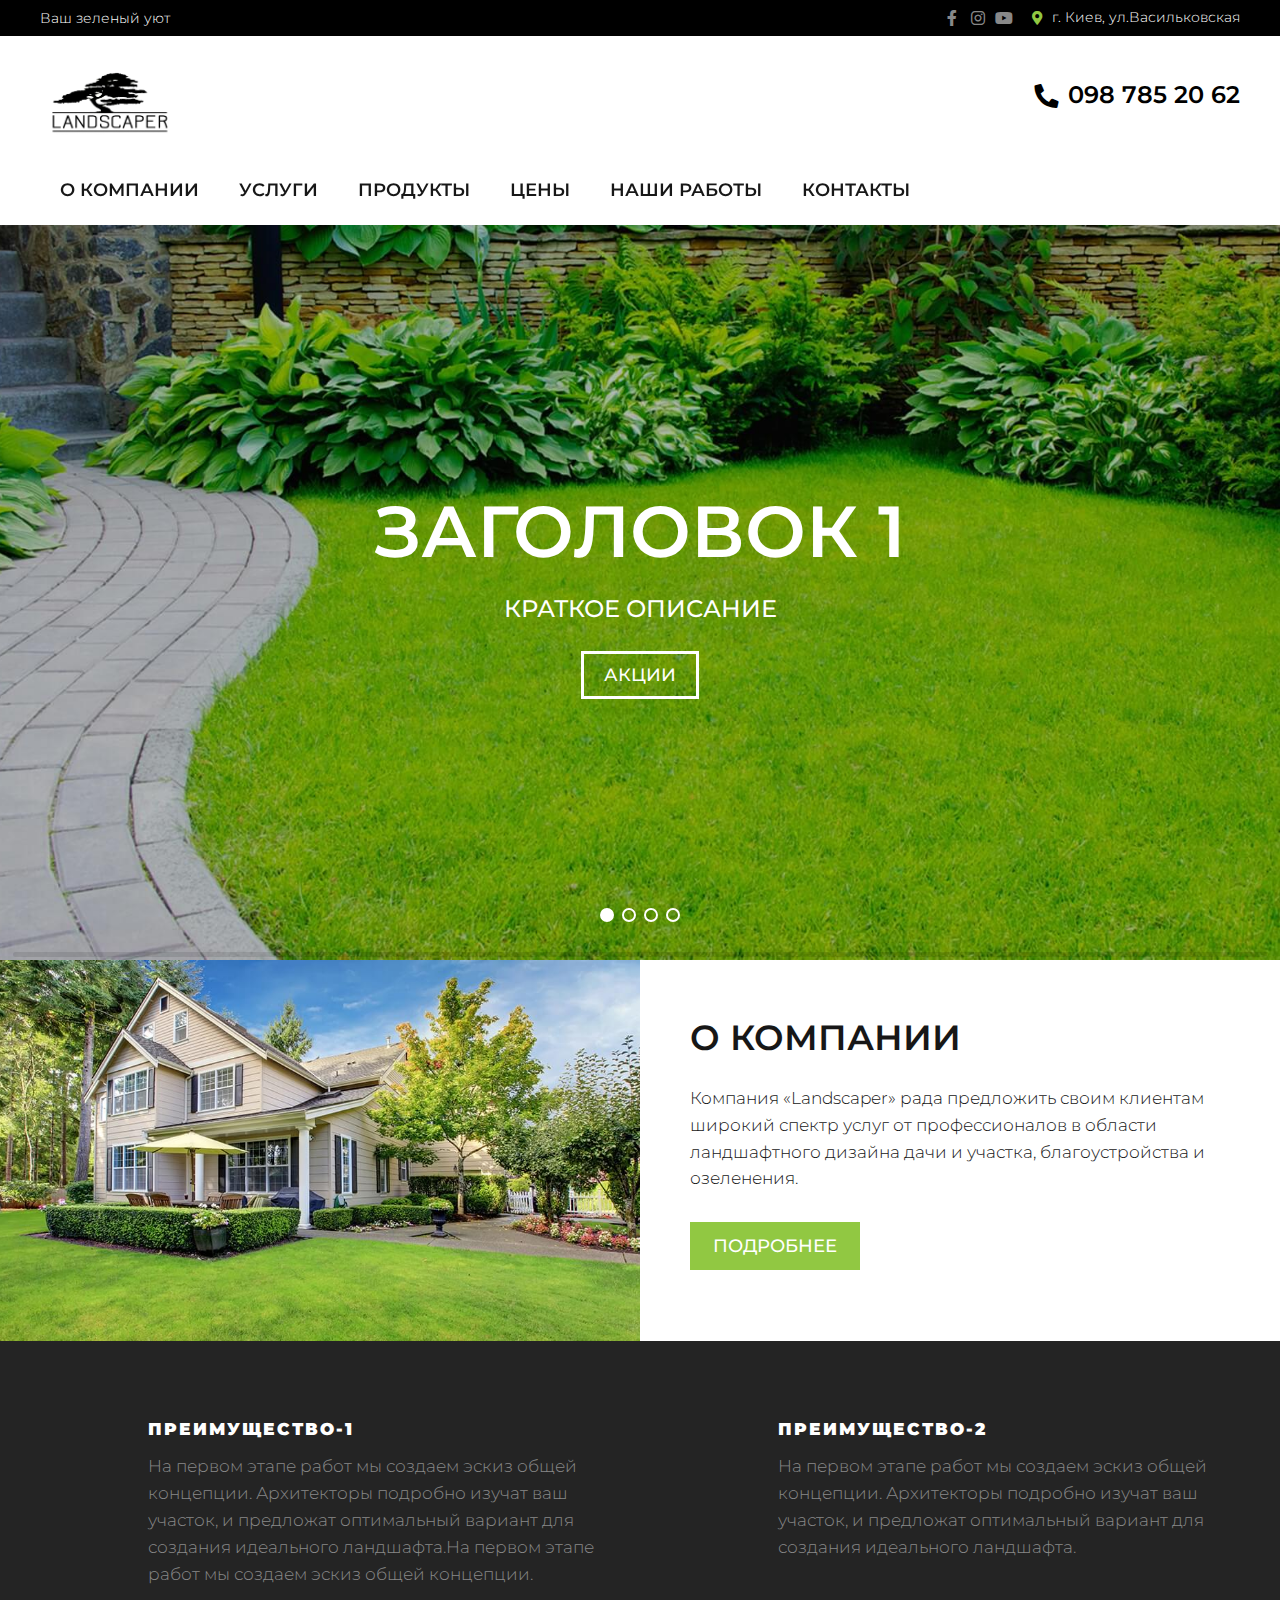
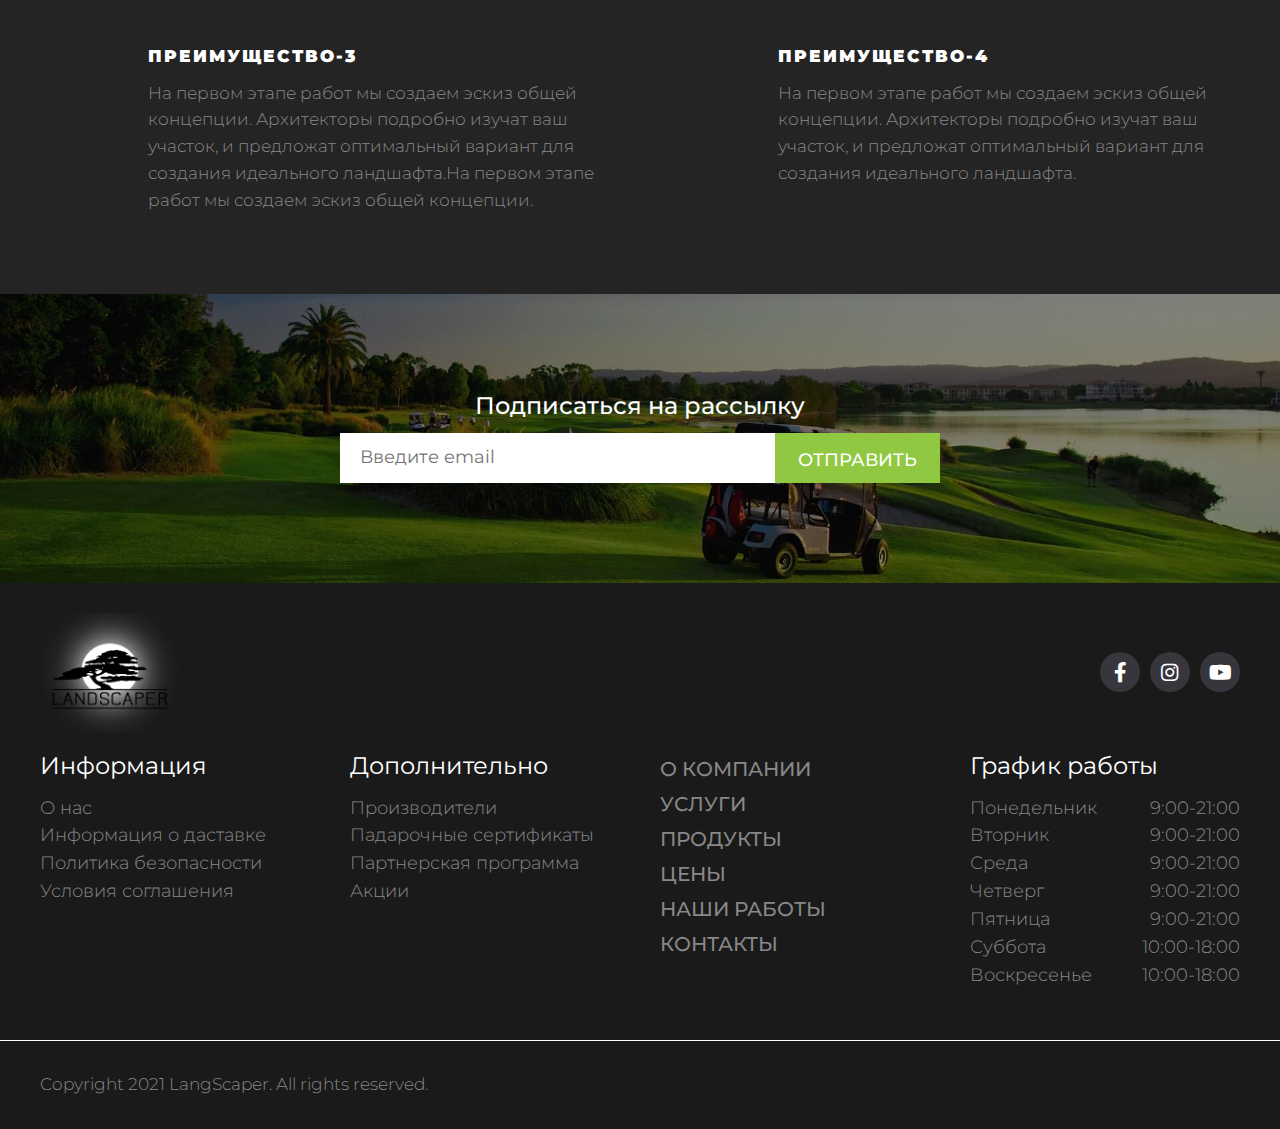
<file: index.html>
<!DOCTYPE html><html lang="ru"><head>   <meta charset="UTF-8"><link rel="stylesheet" href="assets/css/baguetteBox.min.css"><link rel="stylesheet" href="assets/css/swiper.min.css"><link rel="stylesheet" href="assets/css/style.min.css"><link rel="shortcut icon" href="assets/images/favicon.png" type="image/png"><!-- Useful meta tags --><meta name="format-detection" content="telephone=no"><!-- <meta name="viewport" content="width=device-width, initial-scale=1.0, maximum-scale=1.0, user-scalable=0"> --><!-- <meta name="robots" content="noindex, nofollow"> --><!-- <meta name="google" content="notranslate"> --><!-- <meta http-equiv="x-ua-compatible" content="ie=edge"> --><meta name="viewport" content="width=device-width, initial-scale=1.0"><title>LandScaper</title></head><body>   <!-- preloader -->   <div class="page-preloader-cover" id="preloader">      <div class="page-preloader">         <div class="page-preloader__cube page-preloader--cube1"></div>         <div class="page-preloader__cube page-preloader--cube2"></div>         <div class="page-preloader__cube page-preloader--cube4"></div>         <div class="page-preloader__cube page-preloader--cube3"></div>      </div>   </div>   <!-- /preloader -->   <div class="wrapper">      <header class="header">   <div class="top-panel">      <div class="_container">         <div class="top-panel__inner">            <div class="top-panel__left">               <div class="top-panel__message">Ваш зеленый уют</div>            </div>            <div class="top-panel__right">               <div class="top-panel__socials socials">                  <ul class="socials__list">                     <li class="socials__item"><a class="socials__link _icon-facebook" href="##"></a></li>                     <li class="socials__item"><a class="socials__link _icon-instagram" href="##"></a></li>                     <li class="socials__item"><a class="socials__link _icon-youtube" href="##"></a></li>                  </ul>               </div>               <div class="info-block address ">                  <a class="address__link _icon-map-marker" target="_blank"                     href="https://goo.gl/maps/Ma7sZh17yhuVYkZJA"> г. Киев,                     ул.Васильковская</a>               </div>            </div><!-- top-panel__right -->         </div><!-- top-panel__inner -->      </div><!--  .container -->   </div><!-- .top-panel -->   <div class="header__body _container">      <div class="header-top">         <div class="header__logo logo">            <a class="logo__link" href="index.html">               <picture><source srcset="assets/images/logo.webp" type="image/webp"><img class="logo__img" src="assets/images/logo.png" alt="Логотип"></picture>            </a>         </div>         <div class="header__tel tel">            <a class="tel__link _icon-phone" href="tel:0987852062">098 785 20 62</a>         </div>      </div>      <nav class="main-navigation">         <div class="nav-fixed" id="fixed">            <div class="nav__inner _container">               <ul class="menu dots-menu">                  <li class="nav-item"><a class="nav-link " href="about.html">О компании</a>                  </li>                  <li class="nav-item">                     <a class="nav-link " href="##">Услуги                     </a>                     <span class="sub-menu-toggle arrow _icon-arrow-menu"></span>                     <ul class="sub-menu sub-menu-1">                        <li><a href="#">Ландшафтное проектирование                           </a>                        </li>                        <li><a href="#">Системи автоматичного полива                           </a>                        </li>                        <li><a href="#">Рулонный и посевной газон                           </a>                        </li>                        <li><a href="#">Искусственный газон                           </a>                        </li>                        <li><a href="#">Дренажные системы                           </a>                        </li>                        <li><a href="#">Дождевая канализация                           </a>                        </li>                        <li><a href="#">Ландшафтный освещения                           </a>                        </li>                        <li><a href="#">Декоратиные водоемы                           </a>                        </li>                        <li><a href="#">Сервисное обслуживание                           </a>                        </li>                     </ul>                  </li>                  <li class="nav-item">                     <a class="nav-link " href="##">Продукты                     </a>                     <span class="arrow sub-menu-toggle _icon-arrow-menu"></span>                     <ul class="sub-menu">                        <li><a href="#">Рулонный газон                           </a>                        </li>                        <li><a href="#">Удобрения для газона                           </a>                        </li>                        <li><a href="#">Штык газон                           </a>                        </li>                        <li><a href="#">Садовый бордюр                           </a>                        </li>                        <li><a href="#">Геотекстиль                           </a>                        </li>                        <li><a href="#">Кора                           </a>                        </li>                     </ul>                  </li>                  <li id="nav-item-5" class="nav-item">                     <a class="nav-link " href="prices.html">Цены                     </a>                  </li>                  <li id="nav-item-4" class="nav-item">                     <a class="nav-link  " href="portfolio.html">Наши работы                     </a>                  </li>                  <li id="nav-item-2" class="nav-item">                     <a class="nav-link " href="contacts.html">Контакты                     </a>                  </li>                  <!-- Скрытое меню -->                  <li id="nav-item-1" class="nav-item hidden"><a class="nav-link" href="#">...</a>                     <span class="sub-menu-toggle arrow fas fa-chevron-down"></span>                     <ul class="sub-menu">                        <li><a href="contacts.html">Контакты</a>                        </li>                     </ul>                  </li>                  <li id="nav-item-3" class="nav-item hidden"><a class="nav-link" href="#">...</a>                     <span class="sub-menu-toggle arrow fas fa-chevron-down"></span>                     <ul class="sub-menu">                        <li><a href="prices.html">Цены</a>                        </li>                        <li><a href="portfolio.html">Наши работы</a>                        </li>                        <li><a href="contacts.html">Контакты</a>                        </li>                     </ul>                  </li>                  <!-- /Скрытое меню -->               </ul><!-- menu -->               <div class="nav__logo logo logo-hidden" id="hidden-logo">                  <a class="logo__link" href="index.html">                     <picture><source srcset="assets/images/logo.webp" type="image/webp"><img class="logo__img" src="assets/images/logo.png" alt="Логотип"></picture>                  </a>               </div>               <div class="nav__tel tel tel-hidden" id="hidden-tel">                  <a class="tel__link _icon-phone" href="tel:0987852062">098 785 20 62</a>               </div>               <!-- burgre-menu -->               <div class="icon__menu">                  <span></span>               </div>               <!-- /burgre-menu -->            </div><!-- nav__inner _container -->         </div><!-- nav-fixed -->      </nav><!-- main-navigation -->   </div><!-- header__body --></header>      <main class="page">         <section class="slider-banner">            <!-- Главный контейнер слайдера -->            <div class="top-slider swiper-container">               <!-- Обязательная оболочка -->               <div class="top-slider__wrapper swiper-wrapper">                  <!-- Слайд-1 -->                  <div class="top-banner swiper-slide">                     <!-- Контент внутри слайда -->                     <div class="top-banner__bg" style="background-image: url('assets/images/bg.jpg')">                        <div class="top-banner__content _anim-items _anim-no-hide">                           <div class="top-banner__title title">                              <h2> Заголовок 1</h2>                           </div>                           <div class="top-banner__subtitle subtitle">                              <h3>Краткое описание</h3>                           </div>                           <div class="top-banner__button">                              <a class="top-banner__btn btn" href="##">Акции</a>                           </div>                        </div>                     </div>                  </div><!-- swiper-slide -->                  <!-- Слайд-2 -->                  <div class="top-banner swiper-slide">                     <!-- Контент внутри слайда -->                     <div class="top-banner__bg" style="background-image: url('assets/images/bg.jpg')">                        <div class="top-banner__content _anim-items _anim-no-hide">                           <div class="top-banner__title title">                              <h2> Заголовок 2</h2>                           </div>                           <div class="top-banner__subtitle subtitle">                              <h3>Краткое описание</h3>                           </div>                           <div class="top-banner__button">                              <a class="top-banner__btn btn" href="##">Акции</a>                           </div>                        </div>                     </div>                  </div><!-- swiper-slide -->                  <!-- Слай-3 -->                  <div class="top-banner swiper-slide">                     <!-- Контент внутри слайда -->                     <div class="top-banner__bg" style="background-image: url('assets/images/bg.jpg')">                        <div class="top-banner__content _anim-items _anim-no-hide">                           <div class="top-banner__title title">                              <h2> Заголовок 3</h2>                           </div>                           <div class="top-banner__subtitle subtitle">                              <h3>Краткое описание</h3>                           </div>                           <div class="top-banner__button">                              <a class="top-banner__btn btn" href="##">Акции</a>                           </div>                        </div>                     </div>                  </div><!-- swiper-slide -->                  <!-- Слайд-4 -->                  <div class="top-banner swiper-slide">                     <!-- Контент внутри слайда -->                     <div class="top-banner__bg" style="background-image: url('assets/images/bg.jpg')">                        <div class="top-banner__content _anim-items _anim-no-hide">                           <div class="top-banner__title title">                              <h2> Заголовок 4</h2>                           </div>                           <div class="top-banner__subtitle subtitle">                              <h3>Краткое описание</h3>                           </div>                           <div class="top-banner__button">                              <a class="top-banner__btn btn" href="##">Акции</a>                           </div>                        </div>                     </div>                  </div><!-- swiper-slide -->               </div><!-- swiper-wrapper -->               <!-- Добавляем стрелки управления -->               <div class="swiper-button-prev"></div>               <div class="swiper-button-next"></div>               <!-- Добавляем пагинацию -->               <div class="swiper-pagination"></div>               <!-- Добавляем полосу прокрутки(scrollbar) -->               <div class="swiper-scrollbar"></div>            </div><!-- swiper-container -->         </section><!-- slider-banner -->         <section class="about">            <div class="about__inner _container">                              <div class="about__image" style="background-image: url('assets/images/bg_11.jpg')">               </div>               <div class="about__content">                  <div class="about__content-body">                     <div class="about__title">                        <h3>О компании</h3>                     </div>                     <div class="about__text text">                        <p>Компания «Landscaper» рада предложить своим клиентам широкий спектр услуг от профессионалов в                           области                           ландшафтного дизайна дачи и участка, благоустройства и озеленения.</p>                     </div>                     <div class="about__buttun">                        <a class="about__btn btn" href="##">подробнее</a>                     </div>                  </div>               </div>            </div>         </section>         <section class="advantages">            <div class="advantages__inner _container">               <div class="advantages__items">                  <div class="advantages__item">                     <div class="advantages__row">                        <div class="advantages__column">                           <div class="advantages__icon _anim-items _anim-no-hide">                              <picture><source srcset="assets/images/icon.webp" type="image/webp"><img src="assets/images/icon.png" alt="Иконка"></picture>                           </div>                           <div class="advantages__content">                              <h4 class="advantages__title">Преимущество-1</h4>                              <p class="advantages__text text">На первом этапе работ мы создаем эскиз общей концепции.                                 Архитекторы подробно изучат ваш участок, и предложат оптимальный вариант для создания                                 идеального ландшафта.На первом этапе работ мы создаем эскиз общей концепции.</p>                           </div>                        </div><!-- advantages__column-->                        <div class="advantages__column">                           <div class="advantages__icon _anim-items _anim-no-hide">                              <picture><source srcset="assets/images/icon_1.webp" type="image/webp"><img src="assets/images/icon_1.png" alt="Иконка"></picture>                           </div>                           <div class="advantages__content">                              <h4 class="advantages__title">Преимущество-2</h4>                              <p class="advantages__text text">На первом этапе работ мы создаем эскиз общей концепции.                                 Архитекторы подробно изучат ваш участок, и предложат оптимальный вариант для создания                                 идеального ландшафта.</p>                           </div>                        </div><!-- advantages__column -->                     </div><!-- advantages__row -->                  </div><!-- advantages__item -->                  <div class="advantages__item">                     <div class="advantages__row">                        <div class="advantages__column">                           <div class="advantages__icon _anim-items _anim-no-hide">                              <picture><source srcset="assets/images/icon_2.webp" type="image/webp"><img src="assets/images/icon_2.png" alt="Иконка"></picture>                           </div>                           <div class="advantages__content">                              <h4 class="advantages__title">Преимущество-3</h4>                              <p class="advantages__text text">На первом этапе работ мы создаем эскиз общей концепции.                                 Архитекторы подробно изучат ваш участок, и предложат оптимальный вариант для создания                                 идеального ландшафта.На первом этапе работ мы создаем эскиз общей концепции.</p>                           </div>                        </div><!-- advantages__column-->                        <div class="advantages__column">                           <div class="advantages__icon _anim-items _anim-no-hide">                              <picture><source srcset="assets/images/icon_3.webp" type="image/webp"><img src="assets/images/icon_3.png" alt="Иконка"></picture>                           </div>                           <div class="advantages__content">                              <h4 class="advantages__title">Преимущество-4</h4>                              <p class="advantages__text text">На первом этапе работ мы создаем эскиз общей концепции.                                 Архитекторы подробно изучат ваш участок, и предложат оптимальный вариант для создания                                 идеального ландшафта.</p>                           </div>                        </div><!-- advantages__column -->                     </div><!-- advantages__row -->                  </div><!-- advantages__item -->               </div><!-- advantages__items -->            </div><!-- advantages__inner _container -->         </section><!-- advantages -->         <div class="subscription" style="background-image: url('assets/images/bg_2.jpg') ;">            <div class="subscription__inner _container">               <div class="subscription__title">                  <h4>Подписаться на рассылку</h4>               </div>               <div class="subscription__bodu">                  <form class="subscription__form" action="/" method="POST">                     <input class="form__input" type="email" name="subscription-email" placeholder="Введите email">                     <button class="form__btn btn" type="submit">                        Отправить                     </button>                  </form>               </div>            </div><!-- subscription__inner _container -->         </div><!-- subscription -->      </main>      <footer class="footer">   <div class="footer__inner _container">      <div class="footer-top">         <div class="footer-top__logo logo">            <a class="logo__link" href="##">               <picture><source srcset="assets/images/logo.webp" type="image/webp"><img class="logo__img" src="assets/images/logo.png" alt="Логотип"></picture>            </a>         </div>         <div class="footer-top__socials socials">            <ul class="socials__list">               <li class="socials__item"><a class="socials__link _icon-facebook" href="##"></a></li>               <li class="socials__item"><a class="socials__link _icon-instagram" href="##"></a></li>               <li class="socials__item"><a class="socials__link _icon-youtube" href="##"></a></li>            </ul>         </div>      </div>      <div class="footer-bootom">         <div class="footer__items">            <div class="footer__item">               <div class="information">                  <div class="information__title footer-title">                     <h5>Информация</h5>                  </div>                  <ul class="information__list">                     <li class="information__item"><a class="information__link" href="##">О нас</a> </li>                     <li class="information__item"><a class="information__link" href="##">Информация о даставке</a>                     </li>                     <li class="information__item"><a class="information__link" href="##">Политика безопасности</a>                     </li>                     <li class="information__item"><a class="information__link" href="##">Условия соглашения</a></li>                  </ul>               </div><!-- information -->            </div><!-- footer__item -->            <div class="footer__item">               <div class="additional-information">                  <div class="additional-information__title footer-title">                     <h5>Дополнительно</h5>                  </div>                  <ul class="additional-information__list">                     <li class="additional-information__item"><a class="additional-information__link" href="##">Производители</a></li>                     <li class="additional-information__item"><a class="additional-information__link" href="##">Падарочные сертификаты</a></li>                     <li class="additional-information__item"><a class="additional-information__link" href="##">Партнерская программа</a></li>                     <li class="additional-information__item"><a class="additional-information__link" href="##">Акции</a></li>                  </ul><!-- additional-information__list -->               </div><!-- additional-information -->            </div><!-- footer__item -->            <div class="footer__item">               <ul class="footer-menu__list">                  <li class="footer-menu__item"><a class="footer-menu__link" href="##">О компании</a></li>                  <li class="footer-menu__item"><a class="footer-menu__link" href="##">Услуги</a></li>                  <li class="footer-menu__item"><a class="footer-menu__link" href="##">Продукты</a></li>                  <li class="footer-menu__item"><a class="footer-menu__link" href="##">Цены</a></li>                  <li class="footer-menu__item"><a class="footer-menu__link" href="##">Наши работы</a></li>                  <li class="footer-menu__item"><a class="footer-menu__link" href="##">Контакты</a></li>               </ul>            </div>            <div class="footer__item">               <div class="schedule">                  <div class="schedule__title footer-title">                     <h5>График работы</h5>                  </div>                  <ul class="schedule__list">                     <li class="schedule__item">                        <span class="schedule__date">Понедельник</span><span class="schedule__time">9:00-21:00</span>                     </li>                     <li class="schedule__item">                        <span class="schedule__date">Вторник</span><span class="schedule__time">9:00-21:00</span>                     </li>                     <li class="schedule__item">                        <span class="schedule__date">Среда</span><span class="schedule__time">9:00-21:00</span>                     </li>                     <li class="schedule__item">                        <span class="schedule__date">Четверг</span><span class="schedule__time">9:00-21:00</span>                     </li>                     <li class="schedule__item">                        <span class="schedule__date">Пятница</span><span class="schedule__time">9:00-21:00</span>                     </li>                     <li class="schedule__item">                        <span class="schedule__date">Суббота</span><span class="schedule__time">10:00-18:00</span>                     </li>                     <li class="schedule__item">                        <span class="schedule__date">Воскресенье</span><span class="schedule__time">10:00-18:00</span>                     </li>                  </ul><!-- schedule__list -->               </div><!-- schedule -->            </div><!-- footer__item -->         </div><!-- footer__items -->      </div><!-- footer-bootom -->   </div><!-- footer__inner _container -->   <div class="footer-die">      <div class="footer-die__copyright _container">         <span>Copyright 2021 LangScaper. All rights reserved.</span>      </div>   </div></footer>   </div><!-- wrapper -->   <button class="_icon-arrow arrow-to-show" id="toTop"></button>      <script src="assets/js/script.min.js"></script></body></html>
</file>
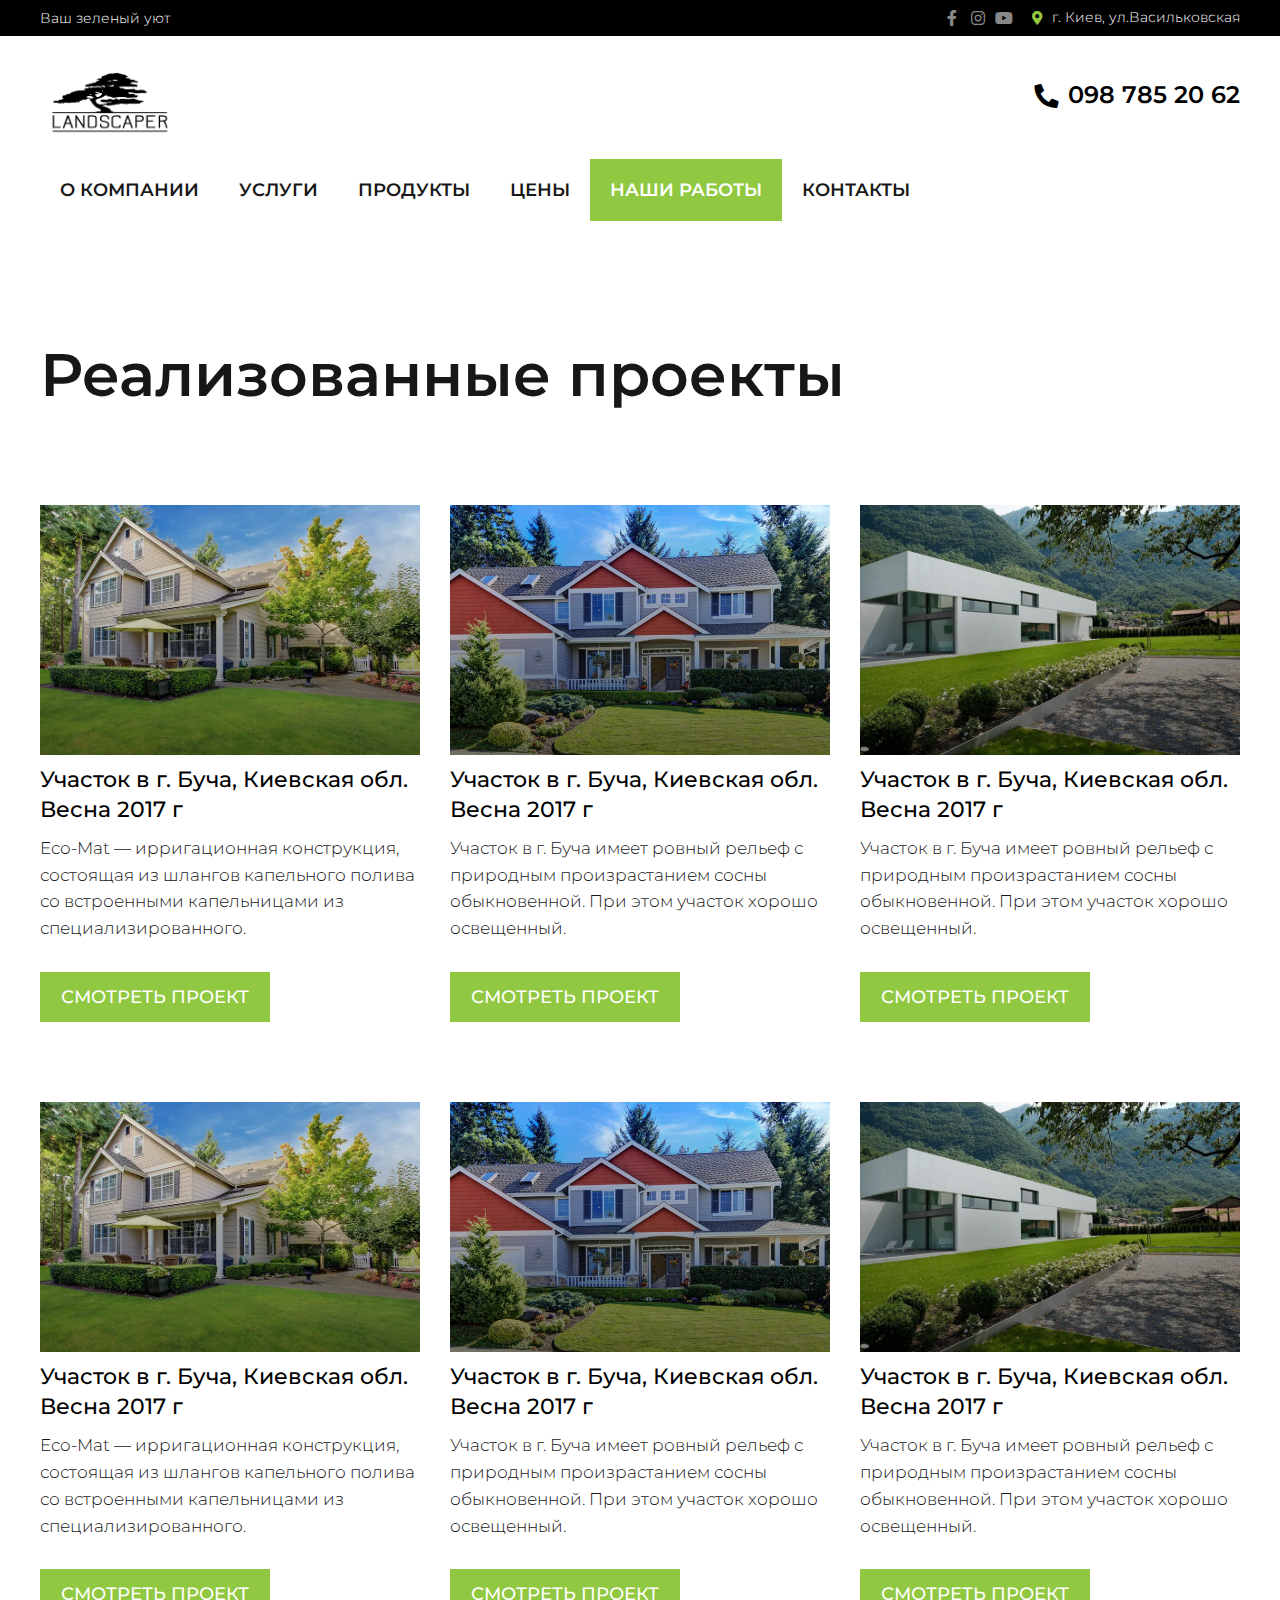
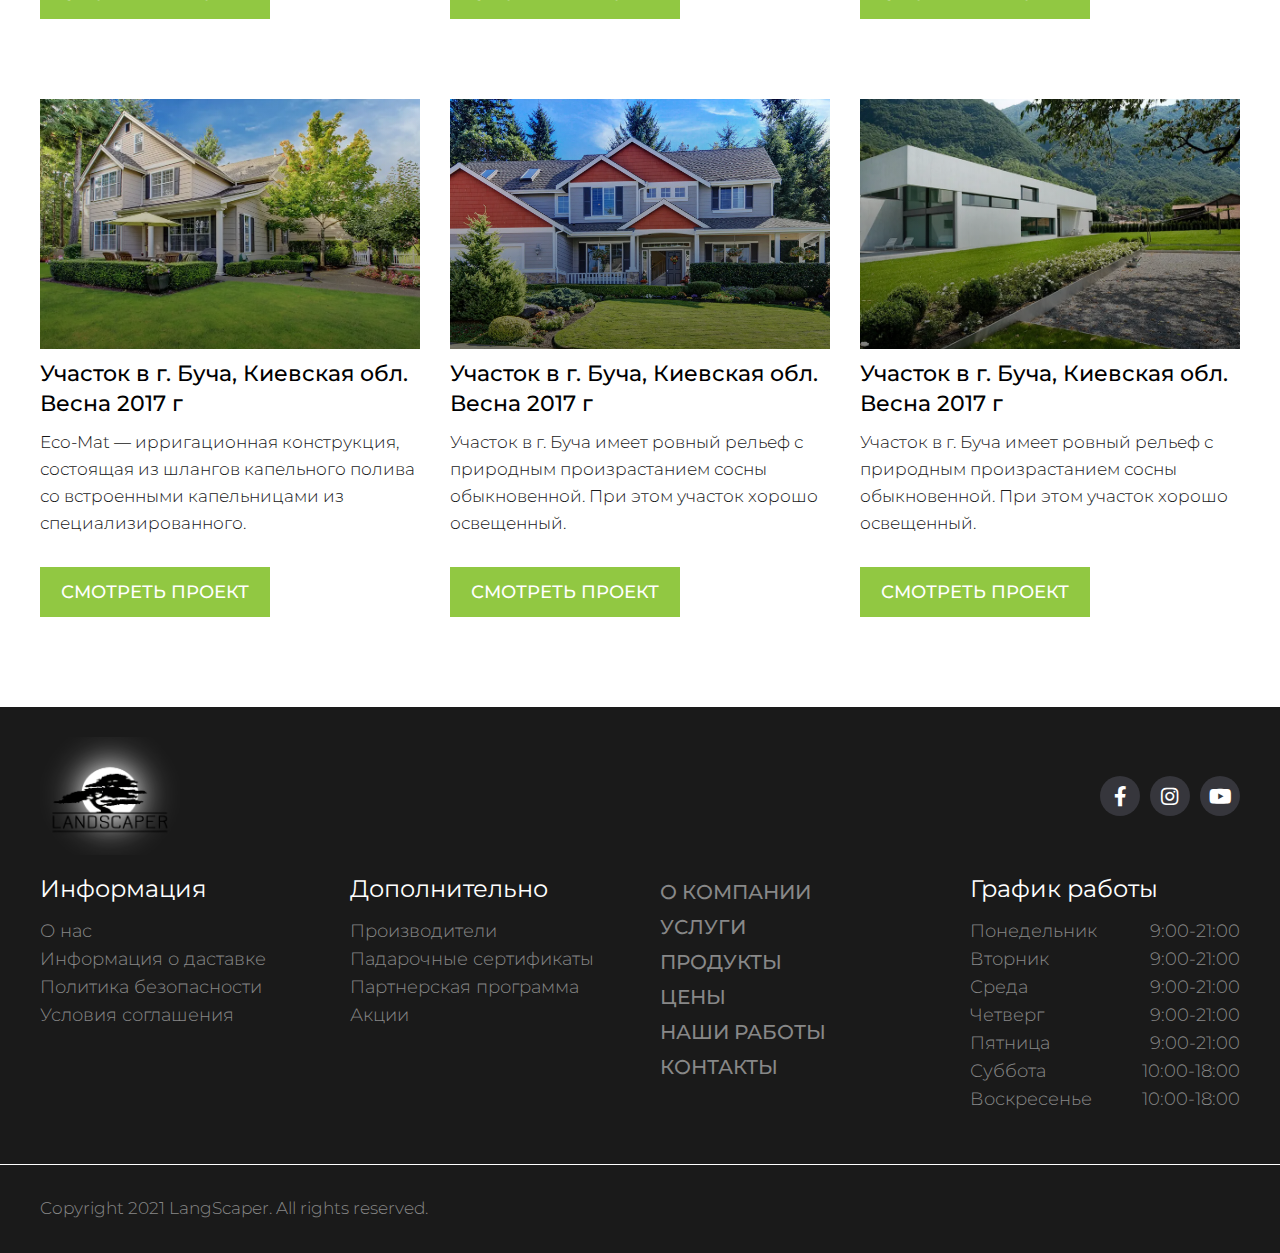
<file: portfolio.html>
<!DOCTYPE html><html lang="ru"><head>   <meta charset="UTF-8"><link rel="stylesheet" href="assets/css/baguetteBox.min.css"><link rel="stylesheet" href="assets/css/swiper.min.css"><link rel="stylesheet" href="assets/css/style.min.css"><link rel="shortcut icon" href="assets/images/favicon.png" type="image/png"><!-- Useful meta tags --><meta name="format-detection" content="telephone=no"><!-- <meta name="viewport" content="width=device-width, initial-scale=1.0, maximum-scale=1.0, user-scalable=0"> --><!-- <meta name="robots" content="noindex, nofollow"> --><!-- <meta name="google" content="notranslate"> --><!-- <meta http-equiv="x-ua-compatible" content="ie=edge"> --><meta name="viewport" content="width=device-width, initial-scale=1.0"><title>Portfolio-LandScaper</title></head><body>   <!-- preloader -->   <div class="page-preloader-cover" id="preloader">      <div class="page-preloader">         <div class="page-preloader__cube page-preloader--cube1"></div>         <div class="page-preloader__cube page-preloader--cube2"></div>         <div class="page-preloader__cube page-preloader--cube4"></div>         <div class="page-preloader__cube page-preloader--cube3"></div>      </div>   </div>   <!-- /preloader -->   <div class="wrapper">      <header class="header">   <div class="top-panel">      <div class="_container">         <div class="top-panel__inner">            <div class="top-panel__left">               <div class="top-panel__message">Ваш зеленый уют</div>            </div>            <div class="top-panel__right">               <div class="top-panel__socials socials">                  <ul class="socials__list">                     <li class="socials__item"><a class="socials__link _icon-facebook" href="##"></a></li>                     <li class="socials__item"><a class="socials__link _icon-instagram" href="##"></a></li>                     <li class="socials__item"><a class="socials__link _icon-youtube" href="##"></a></li>                  </ul>               </div>               <div class="info-block address ">                  <a class="address__link _icon-map-marker" target="_blank"                     href="https://goo.gl/maps/Ma7sZh17yhuVYkZJA"> г. Киев,                     ул.Васильковская</a>               </div>            </div><!-- top-panel__right -->         </div><!-- top-panel__inner -->      </div><!--  .container -->   </div><!-- .top-panel -->   <div class="header__body _container">      <div class="header-top">         <div class="header__logo logo">            <a class="logo__link" href="index.html">               <picture><source srcset="assets/images/logo.webp" type="image/webp"><img class="logo__img" src="assets/images/logo.png" alt="Логотип"></picture>            </a>         </div>         <div class="header__tel tel">            <a class="tel__link _icon-phone" href="tel:0987852062">098 785 20 62</a>         </div>      </div>      <nav class="main-navigation">         <div class="nav-fixed" id="fixed">            <div class="nav__inner _container">               <ul class="menu dots-menu">                  <li class="nav-item"><a class="nav-link " href="about.html">О компании</a>                  </li>                  <li class="nav-item">                     <a class="nav-link " href="##">Услуги                     </a>                     <span class="sub-menu-toggle arrow _icon-arrow-menu"></span>                     <ul class="sub-menu sub-menu-1">                        <li><a href="#">Ландшафтное проектирование                           </a>                        </li>                        <li><a href="#">Системи автоматичного полива                           </a>                        </li>                        <li><a href="#">Рулонный и посевной газон                           </a>                        </li>                        <li><a href="#">Искусственный газон                           </a>                        </li>                        <li><a href="#">Дренажные системы                           </a>                        </li>                        <li><a href="#">Дождевая канализация                           </a>                        </li>                        <li><a href="#">Ландшафтный освещения                           </a>                        </li>                        <li><a href="#">Декоратиные водоемы                           </a>                        </li>                        <li><a href="#">Сервисное обслуживание                           </a>                        </li>                     </ul>                  </li>                  <li class="nav-item">                     <a class="nav-link " href="##">Продукты                     </a>                     <span class="arrow sub-menu-toggle _icon-arrow-menu"></span>                     <ul class="sub-menu">                        <li><a href="#">Рулонный газон                           </a>                        </li>                        <li><a href="#">Удобрения для газона                           </a>                        </li>                        <li><a href="#">Штык газон                           </a>                        </li>                        <li><a href="#">Садовый бордюр                           </a>                        </li>                        <li><a href="#">Геотекстиль                           </a>                        </li>                        <li><a href="#">Кора                           </a>                        </li>                     </ul>                  </li>                  <li id="nav-item-5" class="nav-item">                     <a class="nav-link " href="prices.html">Цены                     </a>                  </li>                  <li id="nav-item-4" class="nav-item">                     <a class="nav-link  _active-link" href="portfolio.html">Наши работы                     </a>                  </li>                  <li id="nav-item-2" class="nav-item">                     <a class="nav-link " href="contacts.html">Контакты                     </a>                  </li>                  <!-- Скрытое меню -->                  <li id="nav-item-1" class="nav-item hidden"><a class="nav-link" href="#">...</a>                     <span class="sub-menu-toggle arrow fas fa-chevron-down"></span>                     <ul class="sub-menu">                        <li><a href="contacts.html">Контакты</a>                        </li>                     </ul>                  </li>                  <li id="nav-item-3" class="nav-item hidden"><a class="nav-link" href="#">...</a>                     <span class="sub-menu-toggle arrow fas fa-chevron-down"></span>                     <ul class="sub-menu">                        <li><a href="prices.html">Цены</a>                        </li>                        <li><a href="portfolio.html">Наши работы</a>                        </li>                        <li><a href="contacts.html">Контакты</a>                        </li>                     </ul>                  </li>                  <!-- /Скрытое меню -->               </ul><!-- menu -->               <div class="nav__logo logo logo-hidden" id="hidden-logo">                  <a class="logo__link" href="index.html">                     <picture><source srcset="assets/images/logo.webp" type="image/webp"><img class="logo__img" src="assets/images/logo.png" alt="Логотип"></picture>                  </a>               </div>               <div class="nav__tel tel tel-hidden" id="hidden-tel">                  <a class="tel__link _icon-phone" href="tel:0987852062">098 785 20 62</a>               </div>               <!-- burgre-menu -->               <div class="icon__menu">                  <span></span>               </div>               <!-- /burgre-menu -->            </div><!-- nav__inner _container -->         </div><!-- nav-fixed -->      </nav><!-- main-navigation -->   </div><!-- header__body --></header>      <!-- Переменная для выделения активного пункта меню -->      <main class="page">         <div class="portfolio">            <div class="portfolio__inner _container">               <div class="portfolio__title title">                  <h2>Реализованные проекты</h2>               </div>               <div class="portfolio__items gallery">                  <div class="portfolio__item">                     <a class="portfolio__link" href="assets/images/bg_11.jpg"                        title="Участок в г. Буча, Киевская обл. Весна 2017 г">                        <picture><source srcset="assets/images/bg_11.webp" type="image/webp"><img class="portfolio__img" src="assets/images/bg_11.jpg" alt="Проект"></picture>                        <span class="cover _icon-search-plus"></span>                     </a>                     <a href="##">                        <h5 class="portfolio__subtitle subtitle">                           Участок в г. Буча, Киевская обл. Весна 2017 г                        </h5>                     </a>                     <p class="portfolio__text text">Eco-Mat — ирригационная конструкция, состоящая из шлангов                        капельного полива со встроенными капельницами из специализированного.                     </p>                     <a class="portfolio__btn btn" href="##">Смотреть проект</a>                  </div><!-- portfolio__item -->                  <div class="portfolio__item">                     <a class="portfolio__link" href="assets/images/item4.jpg"                        title="Участок в г. Буча, Киевская обл. Весна 2017 г">                        <picture><source srcset="assets/images/item4.webp" type="image/webp"><img class="portfolio__img" src="assets/images/item4.jpg" alt="Проект"></picture>                        <span class="cover _icon-search-plus"></span>                     </a>                     <a href="##">                        <h5 class="portfolio__subtitle subtitle">                           Участок в г. Буча, Киевская обл. Весна 2017 г                        </h5>                     </a>                     <p class="portfolio__text text">Участок в г. Буча имеет ровный рельеф с природным произрастанием                        сосны обыкновенной. При этом участок хорошо освещенный.</p>                     <a class="portfolio__btn btn" href="##">Смотреть проект</a>                  </div><!-- portfolio__item -->                  <div class="portfolio__item">                     <a class="portfolio__link" href="assets/images/project2.jpg"                        title="Участок в г. Буча, Киевская обл. Весна 2017 г">                        <picture><source srcset="assets/images/project2.webp" type="image/webp"><img class="portfolio__img" src="assets/images/project2.jpg" alt="Проект"></picture>                        <span class="cover _icon-search-plus"></span>                     </a>                     <a href="##">                        <h5 class="portfolio__subtitle subtitle">                           Участок в г. Буча, Киевская обл. Весна 2017 г                        </h5>                     </a>                     <p class="portfolio__text text">Участок в г. Буча имеет ровный рельеф с природным произрастанием                        сосны обыкновенной. При этом участок хорошо освещенный.</p>                     <a class="portfolio__btn btn" href="##">Смотреть проект</a>                  </div><!-- portfolio__item -->                  <div class="portfolio__item">                     <a class="portfolio__link" href="assets/images/bg_11.jpg"                        title="Участок в г. Буча, Киевская обл. Весна 2017 г">                        <picture><source srcset="assets/images/bg_11.webp" type="image/webp"><img class="portfolio__img" src="assets/images/bg_11.jpg" alt="Проект"></picture>                        <span class="cover _icon-search-plus"></span>                     </a>                     <a href="##">                        <h5 class="portfolio__subtitle subtitle">                           Участок в г. Буча, Киевская обл. Весна 2017 г                        </h5>                     </a>                     <p class="portfolio__text text">Eco-Mat — ирригационная конструкция, состоящая из шлангов                        капельного полива со встроенными капельницами из специализированного.                     </p>                     <a class="portfolio__btn btn" href="##">Смотреть проект</a>                  </div><!-- portfolio__item -->                  <div class="portfolio__item">                     <a class="portfolio__link" href="assets/images/item4.jpg"                        title="Участок в г. Буча, Киевская обл. Весна 2017 г">                        <picture><source srcset="assets/images/item4.webp" type="image/webp"><img class="portfolio__img" src="assets/images/item4.jpg" alt="Проект"></picture>                        <span class="cover _icon-search-plus"></span>                     </a>                     <a href="##">                        <h5 class="portfolio__subtitle subtitle">                           Участок в г. Буча, Киевская обл. Весна 2017 г                        </h5>                     </a>                     <p class="portfolio__text text">Участок в г. Буча имеет ровный рельеф с природным произрастанием                        сосны обыкновенной. При этом участок хорошо освещенный.</p>                     <a class="portfolio__btn btn" href="##">Смотреть проект</a>                  </div><!-- portfolio__item -->                  <div class="portfolio__item">                     <a class="portfolio__link" href="assets/images/project2.jpg"                        title="Участок в г. Буча, Киевская обл. Весна 2017 г">                        <picture><source srcset="assets/images/project2.webp" type="image/webp"><img class="portfolio__img" src="assets/images/project2.jpg" alt="Проект"></picture>                        <span class="cover _icon-search-plus"></span>                     </a>                     <a href="##">                        <h5 class="portfolio__subtitle subtitle">                           Участок в г. Буча, Киевская обл. Весна 2017 г                        </h5>                     </a>                     <p class="portfolio__text text">Участок в г. Буча имеет ровный рельеф с природным произрастанием                        сосны обыкновенной. При этом участок хорошо освещенный.</p>                     <a class="portfolio__btn btn" href="##">Смотреть проект</a>                  </div><!-- portfolio__item -->                  <div class="portfolio__item">                     <a class="portfolio__link" href="assets/images/bg_11.jpg"                        title="Участок в г. Буча, Киевская обл. Весна 2017 г">                        <picture><source srcset="assets/images/bg_11.webp" type="image/webp"><img class="portfolio__img" src="assets/images/bg_11.jpg" alt="Проект"></picture>                        <span class="cover _icon-search-plus"></span>                     </a>                     <a href="##">                        <h5 class="portfolio__subtitle subtitle">                           Участок в г. Буча, Киевская обл. Весна 2017 г                        </h5>                     </a>                     <p class="portfolio__text text">Eco-Mat — ирригационная конструкция, состоящая из шлангов                        капельного полива со встроенными капельницами из специализированного.                     </p>                     <a class="portfolio__btn btn" href="##">Смотреть проект</a>                  </div><!-- portfolio__item -->                  <div class="portfolio__item">                     <a class="portfolio__link" href="assets/images/item4.jpg"                        title="Участок в г. Буча, Киевская обл. Весна 2017 г">                        <picture><source srcset="assets/images/item4.webp" type="image/webp"><img class="portfolio__img" src="assets/images/item4.jpg" alt="Проект"></picture>                        <span class="cover _icon-search-plus"></span>                     </a>                     <a href="##">                        <h5 class="portfolio__subtitle subtitle">                           Участок в г. Буча, Киевская обл. Весна 2017 г                        </h5>                     </a>                     <p class="portfolio__text text">Участок в г. Буча имеет ровный рельеф с природным произрастанием                        сосны обыкновенной. При этом участок хорошо освещенный.</p>                     <a class="portfolio__btn btn" href="##">Смотреть проект</a>                  </div><!-- portfolio__item -->                  <div class="portfolio__item">                     <a class="portfolio__link" href="assets/images/project2.jpg"                        title="Участок в г. Буча, Киевская обл. Весна 2017 г">                        <picture><source srcset="assets/images/project2.webp" type="image/webp"><img class="portfolio__img" src="assets/images/project2.jpg" alt="Проект"></picture>                        <span class="cover _icon-search-plus"></span>                     </a>                     <a href="##">                        <h5 class="portfolio__subtitle subtitle">                           Участок в г. Буча, Киевская обл. Весна 2017 г                        </h5>                     </a>                     <p class="portfolio__text text">Участок в г. Буча имеет ровный рельеф с природным произрастанием                        сосны обыкновенной. При этом участок хорошо освещенный.</p>                     <a class="portfolio__btn btn" href="##">Смотреть проект</a>                  </div><!-- portfolio__item -->               </div><!-- portfolio__items -->            </div><!-- portfolio__inner _container -->         </div><!-- portfolio -->      </main>      <footer class="footer">   <div class="footer__inner _container">      <div class="footer-top">         <div class="footer-top__logo logo">            <a class="logo__link" href="##">               <picture><source srcset="assets/images/logo.webp" type="image/webp"><img class="logo__img" src="assets/images/logo.png" alt="Логотип"></picture>            </a>         </div>         <div class="footer-top__socials socials">            <ul class="socials__list">               <li class="socials__item"><a class="socials__link _icon-facebook" href="##"></a></li>               <li class="socials__item"><a class="socials__link _icon-instagram" href="##"></a></li>               <li class="socials__item"><a class="socials__link _icon-youtube" href="##"></a></li>            </ul>         </div>      </div>      <div class="footer-bootom">         <div class="footer__items">            <div class="footer__item">               <div class="information">                  <div class="information__title footer-title">                     <h5>Информация</h5>                  </div>                  <ul class="information__list">                     <li class="information__item"><a class="information__link" href="##">О нас</a> </li>                     <li class="information__item"><a class="information__link" href="##">Информация о даставке</a>                     </li>                     <li class="information__item"><a class="information__link" href="##">Политика безопасности</a>                     </li>                     <li class="information__item"><a class="information__link" href="##">Условия соглашения</a></li>                  </ul>               </div><!-- information -->            </div><!-- footer__item -->            <div class="footer__item">               <div class="additional-information">                  <div class="additional-information__title footer-title">                     <h5>Дополнительно</h5>                  </div>                  <ul class="additional-information__list">                     <li class="additional-information__item"><a class="additional-information__link" href="##">Производители</a></li>                     <li class="additional-information__item"><a class="additional-information__link" href="##">Падарочные сертификаты</a></li>                     <li class="additional-information__item"><a class="additional-information__link" href="##">Партнерская программа</a></li>                     <li class="additional-information__item"><a class="additional-information__link" href="##">Акции</a></li>                  </ul><!-- additional-information__list -->               </div><!-- additional-information -->            </div><!-- footer__item -->            <div class="footer__item">               <ul class="footer-menu__list">                  <li class="footer-menu__item"><a class="footer-menu__link" href="##">О компании</a></li>                  <li class="footer-menu__item"><a class="footer-menu__link" href="##">Услуги</a></li>                  <li class="footer-menu__item"><a class="footer-menu__link" href="##">Продукты</a></li>                  <li class="footer-menu__item"><a class="footer-menu__link" href="##">Цены</a></li>                  <li class="footer-menu__item"><a class="footer-menu__link" href="##">Наши работы</a></li>                  <li class="footer-menu__item"><a class="footer-menu__link" href="##">Контакты</a></li>               </ul>            </div>            <div class="footer__item">               <div class="schedule">                  <div class="schedule__title footer-title">                     <h5>График работы</h5>                  </div>                  <ul class="schedule__list">                     <li class="schedule__item">                        <span class="schedule__date">Понедельник</span><span class="schedule__time">9:00-21:00</span>                     </li>                     <li class="schedule__item">                        <span class="schedule__date">Вторник</span><span class="schedule__time">9:00-21:00</span>                     </li>                     <li class="schedule__item">                        <span class="schedule__date">Среда</span><span class="schedule__time">9:00-21:00</span>                     </li>                     <li class="schedule__item">                        <span class="schedule__date">Четверг</span><span class="schedule__time">9:00-21:00</span>                     </li>                     <li class="schedule__item">                        <span class="schedule__date">Пятница</span><span class="schedule__time">9:00-21:00</span>                     </li>                     <li class="schedule__item">                        <span class="schedule__date">Суббота</span><span class="schedule__time">10:00-18:00</span>                     </li>                     <li class="schedule__item">                        <span class="schedule__date">Воскресенье</span><span class="schedule__time">10:00-18:00</span>                     </li>                  </ul><!-- schedule__list -->               </div><!-- schedule -->            </div><!-- footer__item -->         </div><!-- footer__items -->      </div><!-- footer-bootom -->   </div><!-- footer__inner _container -->   <div class="footer-die">      <div class="footer-die__copyright _container">         <span>Copyright 2021 LangScaper. All rights reserved.</span>      </div>   </div></footer>   </div><!-- wrapper -->   <button class="_icon-arrow arrow-to-show" id="toTop"></button>      <script src="assets/js/script.min.js"></script></body></html>
</file>
<file: assets/css/baguetteBox.min.css>
#baguetteBox-overlay{display:none;opacity:0;position:fixed;overflow:hidden;top:0;left:0;width:100%;height:100%;z-index:1000000;background-color:#222;background-color:rgba(0,0,0,.8);-webkit-transition:opacity .5s ease;-o-transition:opacity .5s ease;transition:opacity .5s ease}#baguetteBox-overlay.visible{opacity:1}#baguetteBox-overlay .full-image{display:inline-block;position:relative;width:100%;height:100%;text-align:center}#baguetteBox-overlay .full-image figure{display:inline;margin:0;height:100%}#baguetteBox-overlay .full-image img{display:inline-block;width:auto;height:auto;max-height:100%;max-width:800px;vertical-align:middle;-webkit-box-shadow:0 0 8px rgba(0,0,0,.6);box-shadow:0 0 8px rgba(0,0,0,.6)}#baguetteBox-overlay .full-image figcaption{display:block;position:absolute;bottom:0;width:100%;text-align:center;line-height:1.8;white-space:normal;color:#ccc;background-color:#000;background-color:rgba(0,0,0,.6);font-family:sans-serif}#baguetteBox-overlay .full-image:before{content:"";display:inline-block;height:50%;width:1px;margin-right:-1px}#baguetteBox-slider{position:absolute;left:0;top:0;height:100%;width:100%;white-space:nowrap;-webkit-transition:left .4s ease,-webkit-transform .4s ease;transition:left .4s ease,-webkit-transform .4s ease;-o-transition:left .4s ease,transform .4s ease;transition:left .4s ease,transform .4s ease;transition:left .4s ease,transform .4s ease,-webkit-transform .4s ease}#baguetteBox-slider.bounce-from-right{-webkit-animation:bounceFromRight .4s ease-out;animation:bounceFromRight .4s ease-out}#baguetteBox-slider.bounce-from-left{-webkit-animation:bounceFromLeft .4s ease-out;animation:bounceFromLeft .4s ease-out}@-webkit-keyframes bounceFromRight{0%{margin-left:0}50%{margin-left:-30px}100%{margin-left:0}}@keyframes bounceFromRight{0%{margin-left:0}50%{margin-left:-30px}100%{margin-left:0}}@-webkit-keyframes bounceFromLeft{0%{margin-left:0}50%{margin-left:30px}100%{margin-left:0}}@keyframes bounceFromLeft{0%{margin-left:0}50%{margin-left:30px}100%{margin-left:0}}.baguetteBox-button#next-button,.baguetteBox-button#previous-button{display:none}.baguetteBox-button{position:absolute;cursor:pointer;outline:0;padding:0;margin:0;border:0;border-radius:15%;background-color:#323232;background-color:rgba(50,50,50,.5);color:#ddd;font:1.6em sans-serif;-webkit-transition:background-color .4s ease;-o-transition:background-color .4s ease;transition:background-color .4s ease}.baguetteBox-button:focus,.baguetteBox-button:hover{background-color:rgba(50,50,50,.9)}.baguetteBox-button#next-button{right:2%}.baguetteBox-button#previous-button{left:2%}.baguetteBox-button#close-button{top:20px;right:2%;right:calc(2% + 6px);width:30px;height:30px}.baguetteBox-button svg{position:absolute;left:0;top:0}@media (max-width:680.98px){#baguetteBox-overlay .full-image img{max-width:400px}}
</file>
<file: assets/css/style.min.css>
@import url(https://fonts.googleapis.com/css?family=Montserrat:300,regular,500,600,700,800,900&display=swap&subset=cyrillic-ext);@font-face{font-family:icons;font-display:swap;src:url(../fonts/icons.woff) format("woff"),url(../fonts/icons.woff2) format("woff2");font-weight:400;font-style:normal}@font-face{font-family:icons;font-display:swap;src:url(../fonts/icons.woff) format("woff"),url(../fonts/icons.woff2#icons) format("woff2");font-weight:400;font-style:normal;font-display:block}[class*=" _icon-"]::after,[class*=" _icon-"]::before,[class^="_icon-"]::after,[class^="_icon-"]::before{font-family:icons;font-weight:400;font-style:normal;font-variant:normal;text-transform:none;line-height:1;-webkit-font-smoothing:antialiased;-moz-osx-font-smoothing:grayscale}[class*=" _icon-"]::after,[class*=" _icon-"]::before,[class^="_icon-"]::after,[class^="_icon-"]::before{display:block}._icon-search-plus:before{content:"\e900";font-size:22px;width:58px;height:58px;border-radius:50%;border:2px solid #fff;color:#fff;display:-webkit-box;display:-ms-flexbox;display:flex;-webkit-box-pack:center;-ms-flex-pack:center;justify-content:center;-webkit-box-align:center;-ms-flex-align:center;align-items:center;z-index:2}._icon-arrow-menu{display:none}._icon-arrow:before{content:"\e902";font-size:42px;color:#91c842;position:absolute;left:50%;top:50%;-webkit-transform:translate(-50%,-50%);-ms-transform:translate(-50%,-50%);transform:translate(-50%,-50%)}._icon-map-marker:before{content:"\e901";display:inline-block;font-size:14px;color:#91c842;margin-right:5px;vertical-align:middle}._icon-phone:before{content:"\e904";display:inline-block;margin-right:10px;-webkit-transform:rotate(90deg);-ms-transform:rotate(90deg);transform:rotate(90deg);vertical-align:middle}._icon-youtube:before{content:"\e906"}._icon-instagram:before{content:"\e907"}._icon-facebook:before{content:"\e908"}*{padding:0;margin:0;border:0}*,:after,:before{-webkit-box-sizing:border-box;box-sizing:border-box}:active,:focus{outline:0}a:active,a:focus{outline:0}aside,footer,header,nav{display:block}body,html{height:100%;width:100%;font-size:100%;line-height:1;font-size:14px;-ms-text-size-adjust:100%;-moz-text-size-adjust:100%;-webkit-text-size-adjust:100%}button,input,textarea{font-family:inherit}input::-ms-clear{display:none}button{cursor:pointer}button::-moz-focus-inner{padding:0;border:0}a,a:visited{text-decoration:none}a:hover{text-decoration:none}ul li{list-style:none}img{vertical-align:top}h1,h2,h3,h4,h5,h6{font-size:inherit;font-weight:inherit}body{font-size:17px;color:#171717;font-weight:300;font-family:Montserrat,sans-serif}body._lock{overflow:hidden}.wrapper{width:100%;min-height:100%;overflow:hidden;display:-webkit-box;display:-ms-flexbox;display:flex;-webkit-box-orient:vertical;-webkit-box-direction:normal;-ms-flex-direction:column;flex-direction:column}._container{max-width:1200px;margin:0 auto}.subscription__form{display:-webkit-box;display:-ms-flexbox;display:flex;height:50px;max-width:600px;margin:0 auto}.subscription__form .form__input{display:block;width:100%;padding:16px 20px 17px;background:#fff;border:none;border-radius:0;-webkit-box-shadow:none;box-shadow:none;height:50px;font-family:inherit;font-size:18px}.subscription__form .form__btn{border:3px solid #91c842;background-color:#91c842;-webkit-transition:background-color .3s ease;-o-transition:background-color .3s ease;transition:background-color .3s ease}._active-link{color:#fff!important;background-color:#91c842}.text{line-height:158.82353%}.title{font-size:72px;color:#000;font-weight:600}.subtitle{font-size:24px;color:#000;font-weight:500}.logo{max-width:140px;height:auto}.logo__img{width:100%;height:100%;-o-object-fit:cover;object-fit:cover}.socials__list{display:-webkit-box;display:-ms-flexbox;display:flex}.socials__item{width:40px;height:40px;border-radius:50%;background-color:#36363c;display:-webkit-box;display:-ms-flexbox;display:flex;-webkit-box-pack:center;-ms-flex-pack:center;justify-content:center;-webkit-box-align:center;-ms-flex-align:center;align-items:center;-webkit-transition:background-color .3s ease;-o-transition:background-color .3s ease;transition:background-color .3s ease}.socials__item+.socials__item{margin-left:10px}.socials__link{font-size:20px;color:#fff;padding:10px}.tel__link{color:#000;font-size:20px;font-weight:600}#toTop{position:fixed;right:50px;bottom:50px;z-index:10000;background:#fff;border:none;outline:0;width:40px;height:40px;border-radius:50%;overflow:hidden;-webkit-transition:opacity .8s ease,background .3s linear,-webkit-transform .8s ease 0s;transition:opacity .8s ease,background .3s linear,-webkit-transform .8s ease 0s;-o-transition:transform .8s ease 0s,opacity .8s ease,background .3s linear;transition:transform .8s ease 0s,opacity .8s ease,background .3s linear;transition:transform .8s ease 0s,opacity .8s ease,background .3s linear,-webkit-transform .8s ease 0s}.arrow-to-show{-webkit-transform:translate(200%,0);-ms-transform:translate(200%,0);transform:translate(200%,0);opacity:0}.btn{padding:10px 20px;height:50px;text-transform:uppercase;font-size:18px;font-weight:500;line-height:161.11111%;color:#fff}.btn._fw{width:100%}.row::after{content:"";display:block;clear:both}.rub::after{content:""}ol.counter{list-style-type:none;counter-reset:item}ol.counter li{position:relative;padding:0 0 0 45px}ol.counter li:before{content:counter(item);counter-increment:item;position:absolute;left:0;top:0;color:#818181;font-size:14px;font-weight:700;text-align:center;line-height:26;border-radius:50%;width:28px;height:28px;border:1px solid #000}.ellipsis{display:block;overflow:hidden;width:100%;white-space:nowrap;-o-text-overflow:ellipsis;text-overflow:ellipsis}.es{overflow:hidden;white-space:nowrap;-o-text-overflow:ellipsis;text-overflow:ellipsis}.table{display:table;font-size:0;width:100%}.trow{display:table-row}.cell{display:table-cell}.cell.full{width:100%}._ibg{position:relative}._ibg img{position:absolute;width:100%;height:100%;top:0;left:0;-o-object-fit:cover;object-fit:cover}body.ie ._ibg{background-position:center;background-size:cover;background-repeat:no-repeat}body.ie ._ibg img{width:0;height:0;opacity:0;visibility:hidden}.page-preloader{position:relative;top:50%;left:50%;width:60px;height:60px;margin-top:-30px;margin-left:-30px;-webkit-transform:rotateZ(45deg);-ms-transform:rotate(45deg);transform:rotateZ(45deg)}.page-preloader-cover{position:fixed;z-index:999;top:0;left:0;display:block;width:100%;height:100%;background-color:#fff}.page-preloader__cube{position:relative;float:left;width:50%;height:50%;-webkit-transform:scale(1.1);-ms-transform:scale(1.1);transform:scale(1.1)}.page-preloader__cube::before{position:absolute;top:0;left:0;width:100%;height:100%;content:"";-webkit-transform-origin:100% 100%;-ms-transform-origin:100% 100%;transform-origin:100% 100%;-webkit-animation:tmFoldCubeAngle 2.4s infinite linear both;animation:tmFoldCubeAngle 2.4s infinite linear both;background-color:#91c842}.page-preloader--cube2{-webkit-transform:scale(1.1) rotateZ(90deg);-ms-transform:scale(1.1) rotate(90deg);transform:scale(1.1) rotateZ(90deg)}.page-preloader--cube2::before{-webkit-animation-delay:.3s;animation-delay:.3s}.page-preloader--cube3{-webkit-transform:scale(1.1) rotateZ(180deg);-ms-transform:scale(1.1) rotate(180deg);transform:scale(1.1) rotateZ(180deg)}.page-preloader--cube3::before{-webkit-animation-delay:.6s;animation-delay:.6s}.page-preloader--cube4{-webkit-transform:scale(1.1) rotateZ(270deg);-ms-transform:scale(1.1) rotate(270deg);transform:scale(1.1) rotateZ(270deg)}.page-preloader--cube4::before{-webkit-animation-delay:.9s;animation-delay:.9s}@-webkit-keyframes tmFoldCubeAngle{0%,10%{-webkit-transform:perspective(140px) rotateX(-180deg);transform:perspective(140px) rotateX(-180deg);opacity:0}25%,75%{-webkit-transform:perspective(140px) rotateX(0);transform:perspective(140px) rotateX(0);opacity:1}100%,90%{-webkit-transform:perspective(140px) rotateY(180deg);transform:perspective(140px) rotateY(180deg);opacity:0}}@keyframes tmFoldCubeAngle{0%,10%{-webkit-transform:perspective(140px) rotateX(-180deg);transform:perspective(140px) rotateX(-180deg);opacity:0}25%,75%{-webkit-transform:perspective(140px) rotateX(0);transform:perspective(140px) rotateX(0);opacity:1}100%,90%{-webkit-transform:perspective(140px) rotateY(180deg);transform:perspective(140px) rotateY(180deg);opacity:0}}.top-panel{font-size:14px;background-color:#000;color:#fff}.top-panel :last-child{margin-bottom:0}.top-panel__inner{display:-webkit-box;display:-ms-flexbox;display:flex;-webkit-box-pack:justify;-ms-flex-pack:justify;justify-content:space-between;-webkit-box-align:center;-ms-flex-align:center;align-items:center;padding:10px 0}.top-panel__right{display:-webkit-box;display:-ms-flexbox;display:flex}.top-panel .address__link{color:inherit;-webkit-transition:color .2s linear,-webkit-text-decoration .3s ease;transition:color .2s linear,-webkit-text-decoration .3s ease;-o-transition:text-decoration .3s ease,color .2s linear;transition:text-decoration .3s ease,color .2s linear;transition:text-decoration .3s ease,color .2s linear,-webkit-text-decoration .3s ease}.top-panel .socials{margin-right:20px}.top-panel .socials__link{display:block;color:#888;font-size:16px;-webkit-transition:color .3s ease;-o-transition:color .3s ease;transition:color .3s ease}.top-panel .socials__item{width:16px;height:16px;background-color:transparent}.top-panel .socials__item+.top-panel .socials__item{margin-left:30px}.header-top{display:-webkit-box;display:-ms-flexbox;display:flex;-webkit-box-pack:justify;-ms-flex-pack:justify;justify-content:space-between;-webkit-box-align:center;-ms-flex-align:center;align-items:center}.icon__menu{display:none}.icon__menu span,.icon__menu::after,.icon__menu::before{content:"";background:#000;position:absolute;width:100%;height:2px;left:0;-webkit-transition:all .3s ease-out;-o-transition:all .3s ease-out;transition:all .3s ease-out}.icon__menu span{top:50%;-webkit-transform:translateY(-50%);-ms-transform:translateY(-50%);transform:translateY(-50%)}.icon__menu::before{top:0}.icon__menu::after{bottom:0}.icon__menu._active span{-webkit-transform:translateX(-50%);-ms-transform:translateX(-50%);transform:translateX(-50%);opacity:0}.icon__menu._active::before{background:#000;-webkit-transform:rotate(45deg);-ms-transform:rotate(45deg);transform:rotate(45deg);top:50%}.icon__menu._active::after{background:#000;-webkit-transform:rotate(-45deg);-ms-transform:rotate(-45deg);transform:rotate(-45deg);top:50%}.main-navigation{height:70px}.fixed{position:fixed;top:0;left:0;height:70px;background-color:#fff;width:100%;z-index:4}.nav-fixed{height:inherit}.nav__inner{height:inherit;display:-webkit-box;display:-ms-flexbox;display:flex;-webkit-box-align:center;-ms-flex-align:center;align-items:center;-webkit-box-pack:justify;-ms-flex-pack:justify;justify-content:space-between;position:relative;z-index:5}.nav__logo{display:none}.nav__logo,.nav__tel{-webkit-box-flex:0;-ms-flex:0 1 auto;flex:0 1 auto;-webkit-transition:opacity .6s linear,visibility .6s linear,-webkit-transform .6s linear 0s;transition:opacity .6s linear,visibility .6s linear,-webkit-transform .6s linear 0s;-o-transition:transform .6s linear 0s,opacity .6s linear,visibility .6s linear;transition:transform .6s linear 0s,opacity .6s linear,visibility .6s linear;transition:transform .6s linear 0s,opacity .6s linear,visibility .6s linear,-webkit-transform .6s linear 0s}.logo-hidden{-webkit-transform:translate(0,-60%);-ms-transform:translate(0,-60%);transform:translate(0,-60%);opacity:0;visibility:hidden}.tel-hidden{-webkit-transform:translate(0,-120%);-ms-transform:translate(0,-120%);transform:translate(0,-120%);opacity:0;visibility:hidden}.menu{display:-webkit-box;display:-ms-flexbox;display:flex}.nav-item{-webkit-box-flex:0;-ms-flex:0 0 auto;flex:0 0 auto;position:relative}.nav-item>a{color:inherit;font-size:18px;font-weight:600;padding:20px;text-transform:uppercase;-webkit-transition:color .3s ease-out,background-color .3s ease-out;-o-transition:color .3s ease-out,background-color .3s ease-out;transition:color .3s ease-out,background-color .3s ease-out}body.mouse .nav-item>.nav-link:hover{color:#fff;background-color:#91c842}body.mouse .dots-menu>.nav-item:hover>.nav-link{background-color:#91c842;color:#fff}.sub-menu>li{line-height:1.3}body.mouse .dots-menu .nav-item:hover>ul{top:190%;opacity:1;visibility:visible}body.touch .sub-menu.open{max-height:100vh}body.touch .sub-menu{border-top:10px solid transparent;width:230px;position:absolute;left:0;top:175%;z-index:500;max-height:0;overflow:hidden;-webkit-transition:max-height .4s ease-out;-o-transition:max-height .4s ease-out;transition:max-height .4s ease-out}body.mouse .sub-menu{border-top:10px solid transparent;width:250px;position:absolute;left:0;z-index:500;display:block;visibility:hidden;opacity:0;top:300%;-webkit-transition-property:top,opacity,visibility;-o-transition-property:top,opacity,visibility;transition-property:top,opacity,visibility;-webkit-transition:.2s linear;-o-transition:.2s linear;transition:.2s linear}body.mouse .sub-menu>li>a{color:inherit;background-color:#eee;display:block;padding:13px 10px 13px 20px;border-bottom:1px solid #fff;-webkit-transition:all .3s ease 0s;-o-transition:all .3s ease 0s;transition:all .3s ease 0s}body.mouse .sub-menu>li>a:hover{color:#91c842;padding:13px 10px 13px 30px}body.touch .sub-menu>li>a{color:inherit;background-color:#eee;display:block;padding:13px 10px 13px 20px;border-bottom:1px solid #ececec}.sub-menu-toggle{position:absolute;height:100%;width:100%;right:0;top:0;z-index:99;display:none}.hidden{display:none}.top-slider:hover .swiper-button-prev{left:20px;opacity:1}.top-slider:hover .swiper-button-next{right:20px;opacity:1}.top-slider .top-banner :last-child{margin-bottom:0}.top-slider .top-banner__bg{background-position:center center;background-size:cover;background-repeat:no-repeat}.top-slider .top-banner__content{padding:270px 0;text-align:center;-webkit-transition:-webkit-transform .3s ease;transition:-webkit-transform .3s ease;-o-transition:transform .3s ease;transition:transform .3s ease;transition:transform .3s ease,-webkit-transform .3s ease;-webkit-transition:opacity .8s ease-in-out,-webkit-transform .8s ease-in-out 0s;transition:opacity .8s ease-in-out,-webkit-transform .8s ease-in-out 0s;-o-transition:transform .8s ease-in-out 0s,opacity .8s ease-in-out;transition:transform .8s ease-in-out 0s,opacity .8s ease-in-out;transition:transform .8s ease-in-out 0s,opacity .8s ease-in-out,-webkit-transform .8s ease-in-out 0s;-webkit-transform:translate(0,15%);-ms-transform:translate(0,15%);transform:translate(0,15%);opacity:0}.top-slider .top-banner__content._active{-webkit-transform:translate(0,0);-ms-transform:translate(0,0);transform:translate(0,0);opacity:1}.top-slider .top-banner__title{color:#fff;text-transform:uppercase;margin-bottom:30px}.top-slider .top-banner__subtitle{color:#fff;text-transform:uppercase;margin-bottom:40px}.top-slider .top-banner__btn{border:3px solid #fff;-webkit-transition:background-color .3s linear,border .3s linear;-o-transition:background-color .3s linear,border .3s linear;transition:background-color .3s linear,border .3s linear}.top-slider .swiper-button-next:after,.top-slider .swiper-button-prev:after{content:"\e903";font-family:icons;color:#fff;font-size:24px}.top-slider .swiper-button-next:after{-webkit-transform:rotate(-90deg);-ms-transform:rotate(-90deg);transform:rotate(-90deg)}.top-slider .swiper-button-prev:after{-webkit-transform:rotate(90deg);-ms-transform:rotate(90deg);transform:rotate(90deg)}.top-slider .swiper-button-next,.top-slider .swiper-button-prev{position:absolute;top:50%;height:58px;width:58px;border-radius:50%;opacity:0;background-color:#91c842;-webkit-transition:background-color .3s ease,opacity .3s ease-in-out 0s,left .4s ease-in-out,right .4s ease-in-out;-o-transition:background-color .3s ease,opacity .3s ease-in-out 0s,left .4s ease-in-out,right .4s ease-in-out;transition:background-color .3s ease,opacity .3s ease-in-out 0s,left .4s ease-in-out,right .4s ease-in-out}.top-slider .swiper-button-prev{left:-10%}.top-slider .swiper-button-next{right:-10%}.top-slider .swiper-button-next.swiper-button-disabled,.top-slider .swiper-button-prev.swiper-button-disabled{opacity:.3}.top-slider .swiper-pagination-bullet{width:14px;height:14px;border:2px solid #fff;background:0 0;opacity:1}.top-slider .swiper-pagination-bullet-active{background-color:#fff}.swiper-container-horizontal>.swiper-pagination-bullets,.swiper-pagination-custom,.swiper-pagination-fraction{bottom:35px}.about__inner{display:-webkit-box;display:-ms-flexbox;display:flex}.about__image{-webkit-box-flex:1;-ms-flex:1 0 50%;flex:1 0 50%;width:100vw;margin-left:calc(-50vw + 50%);background-position:center center;background-size:cover;background-repeat:no-repeat}.about__content{display:-webkit-box;display:-ms-flexbox;display:flex;-webkit-box-orient:vertical;-webkit-box-direction:normal;-ms-flex-direction:column;flex-direction:column;-webkit-box-flex:0;-ms-flex:0 0 50%;flex:0 0 50%;padding:60px 0 80px 50px}.about__title{font-size:35px;font-weight:600;text-transform:uppercase;margin-bottom:30px}.about__text{margin-bottom:40px}.about__btn{background-color:#91c842;border:3px solid #91c842;-webkit-transition:background-color .3s ease,color .3s ease;-o-transition:background-color .3s ease,color .3s ease;transition:background-color .3s ease,color .3s ease}.advantages{background-color:#242424}.advantages :last-child{margin-bottom:0}.advantages__inner{padding-top:50px;padding-bottom:50px}.advantages__items{display:-webkit-box;display:-ms-flexbox;display:flex;-webkit-box-orient:vertical;-webkit-box-direction:normal;-ms-flex-direction:column;flex-direction:column;margin:0 -30px}.advantages__row{display:-webkit-box;display:-ms-flexbox;display:flex}.advantages__column{display:-webkit-box;display:-ms-flexbox;display:flex;-webkit-box-align:start;-ms-flex-align:start;align-items:flex-start;padding:30px;-webkit-box-flex:0;-ms-flex:0 0 50%;flex:0 0 50%;max-width:50%}.advantages__icon{margin-top:20px;-webkit-transition:opacity .8s ease-in-out 0s,-webkit-transform .8s ease-in-out 0s;transition:opacity .8s ease-in-out 0s,-webkit-transform .8s ease-in-out 0s;-o-transition:transform .8s ease-in-out 0s,opacity .8s ease-in-out 0s;transition:transform .8s ease-in-out 0s,opacity .8s ease-in-out 0s;transition:transform .8s ease-in-out 0s,opacity .8s ease-in-out 0s,-webkit-transform .8s ease-in-out 0s;-webkit-transform:translate(-100%,0);-ms-transform:translate(-100%,0);transform:translate(-100%,0);opacity:0}.advantages__icon img{width:68px;height:68px;-o-object-fit:cover;object-fit:cover}.advantages__icon._active{-webkit-transform:translate(0,0);-ms-transform:translate(0,0);transform:translate(0,0);opacity:1}.advantages__content{margin-left:40px}.advantages__title{color:#fff;text-transform:uppercase;font-weight:900;letter-spacing:2px;margin-bottom:15px}.advantages__text{color:#888}.subscription{background-size:cover;background-position:center center;background-repeat:no-repeat}.subscription__inner{padding:100px 0;text-align:center}.subscription__title{color:#fff;font-size:24px;font-weight:500;margin-bottom:15px}.footer{background-color:#1a1a1a;color:#888;font-size:18px;line-height:155.55556%}.footer__inner{padding-top:30px;padding-bottom:50px}.footer__items{display:-webkit-box;display:-ms-flexbox;display:flex;margin:0 -20px}.footer__item{-webkit-box-flex:1;-ms-flex:1 0 25%;flex:1 0 25%;padding:0 20px}.footer-die{border-top:1px solid #fff;padding:30px 0}.footer-die span{font-size:17px}.footer-top{display:-webkit-box;display:-ms-flexbox;display:flex;-webkit-box-pack:justify;-ms-flex-pack:justify;justify-content:space-between;-webkit-box-align:center;-ms-flex-align:center;align-items:center;margin-bottom:20px}.footer-title{font-size:24px;color:#fff;font-weight:400;margin-bottom:15px}.schedule__item{display:-webkit-box;display:-ms-flexbox;display:flex;-webkit-box-pack:justify;-ms-flex-pack:justify;justify-content:space-between}.schedule__date,.schedule__time{-webkit-box-flex:0;-ms-flex:0 0 50%;flex:0 0 50%}.schedule__time{text-align:right}.information__link{color:inherit;-webkit-transition:color .3s ease;-o-transition:color .3s ease;transition:color .3s ease}.footer-menu__link{color:inherit;font-size:20px;line-height:175%;font-weight:500;text-transform:uppercase;-webkit-transition:color .3s ease;-o-transition:color .3s ease;transition:color .3s ease}.additional-information__link{color:inherit;-webkit-transition:color .3s ease;-o-transition:color .3s ease;transition:color .3s ease}.portfolio__inner{padding-top:120px;padding-bottom:90px}.portfolio__title{font-size:60px;margin-bottom:100px;color:#171717}.portfolio__items{display:-webkit-box;display:-ms-flexbox;display:flex;-ms-flex-wrap:wrap;flex-wrap:wrap;margin:-15px -15px -65px -15px}.portfolio__item{display:-webkit-box;display:-ms-flexbox;display:flex;-webkit-box-orient:vertical;-webkit-box-direction:normal;-ms-flex-direction:column;flex-direction:column;-webkit-box-flex:0;-ms-flex:0 0 33.333%;flex:0 0 33.333%;padding:15px;overflow:hidden;margin-bottom:50px}.portfolio__link{display:block;height:250px;margin-bottom:10px;overflow:hidden;position:relative}.portfolio__link::before{content:"";display:block;width:100%;height:100%;position:absolute;top:0;left:0;z-index:1;opacity:.5;background:-webkit-gradient(linear,left top,left bottom,from(rgba(255,255,255,0)),color-stop(1%,rgba(255,255,255,.01)),color-stop(81%,rgba(0,0,0,.82)),color-stop(99%,#000));background:-o-linear-gradient(top,rgba(255,255,255,0) 0,rgba(255,255,255,.01) 1%,rgba(0,0,0,.82) 81%,#000 99%);background:linear-gradient(to bottom,rgba(255,255,255,0) 0,rgba(255,255,255,.01) 1%,rgba(0,0,0,.82) 81%,#000 99%)}.portfolio__link:hover .cover{opacity:1}.portfolio__link:hover .cover::before{-webkit-transform:translate(0,0);-ms-transform:translate(0,0);transform:translate(0,0);opacity:1}.portfolio__link .cover{position:absolute;width:100%;height:100%;top:0;left:0;display:-webkit-box;display:-ms-flexbox;display:flex;-webkit-box-pack:center;-ms-flex-pack:center;justify-content:center;-webkit-box-align:center;-ms-flex-align:center;align-items:center;opacity:0;background:rgba(145,200,66,.9);z-index:2;-webkit-transition:all .3s ease-out;-o-transition:all .3s ease-out;transition:all .3s ease-out}.portfolio__link .cover::before{-webkit-transition:-webkit-transform .3s ease-out;transition:-webkit-transform .3s ease-out;-o-transition:transform .3s ease-out;transition:transform .3s ease-out;transition:transform .3s ease-out,-webkit-transform .3s ease-out;-webkit-transform:translate(0,200%);-ms-transform:translate(0,200%);transform:translate(0,200%)}.portfolio__img{position:absolute;width:100%;height:100%;top:0;left:0;-o-object-fit:cover;object-fit:cover}.portfolio__subtitle{font-size:22px;line-height:136.36364%;margin-bottom:10px}.portfolio__text{-webkit-box-flex:1;-ms-flex:1 1 auto;flex:1 1 auto;margin-bottom:30px}.portfolio__btn{-ms-flex-item-align:start;align-self:flex-start;border:1px solid #91c842;background-color:#91c842;-webkit-transition:background-color .3s ease,color .3s linear;-o-transition:background-color .3s ease,color .3s linear;transition:background-color .3s ease,color .3s linear}.page{-webkit-box-flex:1;-ms-flex:1 1 auto;flex:1 1 auto}@media (min-width:767.98px){.tel__link{font-size:24px}}@media (min-width:991.98px){.subscription__form .form__btn:hover{background-color:transparent;border:3px solid #91c842}.socials__item:hover{background-color:#91c842}.tel__link:hover{text-decoration:underline}#toTop:hover{background:#000}.top-panel .address__link:hover{color:#91c842;text-decoration:underline}.top-panel .socials__link:hover{color:#fff}.top-panel .socials__item:hover{background-color:transparent}.top-slider .top-banner__content:hover .swiper-button-prev{left:0}.top-slider .top-banner__btn:hover{background-color:#91c842;border:3px solid #91c842}.top-slider .swiper-button-next:hover,.top-slider .swiper-button-prev:hover{background-color:#000}.about__btn:hover{background-color:#fff;color:#91c842}.information__link:hover{color:#fff}.footer-menu__link:hover{color:#91c842}.additional-information__link:hover{color:#fff}.portfolio__subtitle:hover{text-decoration:underline}.portfolio__btn:hover{color:#91c842;background-color:transparent;border:1px solid #91c842}}@media (max-width:1215px){._container{max-width:970px}.title{font-size:57px}.main-navigation{height:64px}.fixed{height:64px}.nav-item>a{font-size:16px}.sub-menu-toggle{display:block}#nav-item-2{display:none}#nav-item-1{display:block}.top-slider .top-banner__content{padding:200px 0}.top-slider .top-banner__title{font-size:57px;margin-bottom:20px}.footer__items{margin:0 -10px}.footer__item{padding:0 10px}.footer__item:nth-child(3){-webkit-box-flex:1;-ms-flex:1 0 15%;flex:1 0 15%}}@media (max-width:991.98px){._container{max-width:750px}.title{font-size:50px}#nav-item-1,#nav-item-2,#nav-item-4,#nav-item-5{display:none}#nav-item-3{display:block}.top-slider .swiper-button-next,.top-slider .swiper-button-prev{display:none}.about__content{padding:40px 0 50px 30px}.about__title{font-size:25px;margin-bottom:20px}.advantages__items{margin:0 -20px}.advantages__column{padding:20px;display:block}.advantages__icon{margin-top:0;text-align:center;margin-bottom:40px}.advantages__content{margin-left:20px}.footer__items{-ms-flex-wrap:wrap;flex-wrap:wrap;margin:0 -20px}.footer__item{-webkit-box-flex:0;-ms-flex:0 0 50%;flex:0 0 50%;padding:20px}.footer__item:nth-child(1){-webkit-box-ordinal-group:5;-ms-flex-order:4;order:4}.footer__item:nth-child(2){-webkit-box-ordinal-group:4;-ms-flex-order:3;order:3}.footer__item:nth-child(3){-webkit-box-ordinal-group:3;-ms-flex-order:2;order:2;text-align:center}.footer__item:nth-child(4){-webkit-box-ordinal-group:2;-ms-flex-order:1;order:1}.portfolio__inner{padding-top:60px;padding-bottom:60px}.portfolio__title{font-size:46px;margin-bottom:50px}.portfolio__item{-webkit-box-flex:0;-ms-flex:0 0 50%;flex:0 0 50%}}@media (max-width:767.98px){._icon-phone:before{margin-right:6px}._container{max-width:none;padding-left:10px;padding-right:10px}.subtitle{font-size:20px}.logo{max-width:100px}.btn{font-size:16px;padding:8px 15px}.top-slider .top-banner__content{padding:160px 0}.top-slider .top-banner__subtitle{font-size:20px;margin-bottom:25px}.top-slider .top-banner__btn{border:1px solid #fff}.top-slider .swiper-pagination-bullet{width:10px;height:10px}.about__inner{display:block;padding-top:20px;padding-bottom:50px}.about__image{display:block;max-width:100%;height:300px;margin-left:0;margin-bottom:30px}.about__content{padding:0;text-align:center}.portfolio__inner{padding-top:30px;padding-bottom:30px}}@media (max-width:680.98px){._icon-arrow-menu:before{content:"\e903";display:block;position:absolute;right:40px;top:50%;-webkit-transform:translate(50%,-50%);-ms-transform:translate(50%,-50%);transform:translate(50%,-50%);-webkit-transition:all .3s ease 0s;-o-transition:all .3s ease 0s;transition:all .3s ease 0s}._icon-arrow-menu.arrow.active{-webkit-transform:scale(1,-1);-ms-transform:scale(1,-1);transform:scale(1,-1)}.subscription__form{-webkit-box-orient:vertical;-webkit-box-direction:normal;-ms-flex-direction:column;flex-direction:column}.title{font-size:34px}.subtitle{font-size:16px}.tel__link{font-size:16px}.top-panel__inner{display:block;text-align:center}.top-panel__left{margin-bottom:10px}.top-panel__right{display:block}.top-panel .socials{display:none}.icon__menu{display:-webkit-box;display:-ms-flexbox;display:flex;-webkit-box-flex:0;-ms-flex:0 0 auto;flex:0 0 auto;width:35px;height:25px;cursor:pointer;z-index:5;position:relative}.nav__logo{display:block}body.touch .sub-menu{border-top:none;width:100%;height:auto;top:100%;left:0;z-index:100}body.touch .sub-menu.open{padding-bottom:30px;background-color:#f7f7f7}body.touch .sub-menu-1{z-index:101}body.touch .sub-menu>li>a{background-color:#f7f7f7;padding:10px 10px 10px 40px}.dots-menu{-webkit-transform:translate(0,-100%);-ms-transform:translate(0,-100%);transform:translate(0,-100%);opacity:0;visibility:hidden;width:100%;position:absolute;top:100%;left:0;overflow:auto;padding-top:40px;padding-bottom:40px;background-color:#eee;display:block;-webkit-transition:all .5s ease 0s;-o-transition:all .5s ease 0s;transition:all .5s ease 0s}.dots-menu._active{visibility:visible;opacity:1;-webkit-transform:translate(0,0);-ms-transform:translate(0,0);transform:translate(0,0)}.dots-menu .nav-item>a{display:block;padding:15px 30px;border-bottom:1px solid #dbdbdb}.dots-menu .dots-menu .nav-item:hover>ul{display:block;top:80%!important}.dots-menu #nav-item-2,.dots-menu #nav-item-4{display:block}.dots-menu #nav-item-3{display:none}.top-slider .top-banner__subtitle{font-size:16px}.about__image{height:200px}.advantages__items{margin:0}.advantages__item{margin-bottom:40px}.advantages__row{-webkit-box-orient:vertical;-webkit-box-direction:normal;-ms-flex-direction:column;flex-direction:column}.advantages__column{-webkit-box-flex:0;-ms-flex:0 0 90%;flex:0 0 90%;max-width:100%;padding:0;margin-bottom:30px;text-align:center}.advantages__icon{margin-bottom:20px}.advantages__icon img{width:50px;height:50px}.advantages__content{margin-left:0}.subscription__title{font-size:20px}.footer__item{-webkit-box-flex:1;-ms-flex:1 1 100%;flex:1 1 100%;text-align:center}.footer-die{text-align:center;padding:20px 0}.footer-die span{font-size:12px}.schedule__date,.schedule__time{-webkit-box-flex:0;-ms-flex:0 0 auto;flex:0 0 auto}.portfolio__title{font-size:28px;margin-bottom:30px;text-align:center}.portfolio__item{-webkit-box-flex:0;-ms-flex:0 0 100%;flex:0 0 100%}.portfolio__link{height:180px}.portfolio__btn{font-size:18px;-ms-flex-item-align:center;align-self:center}}
</file>
